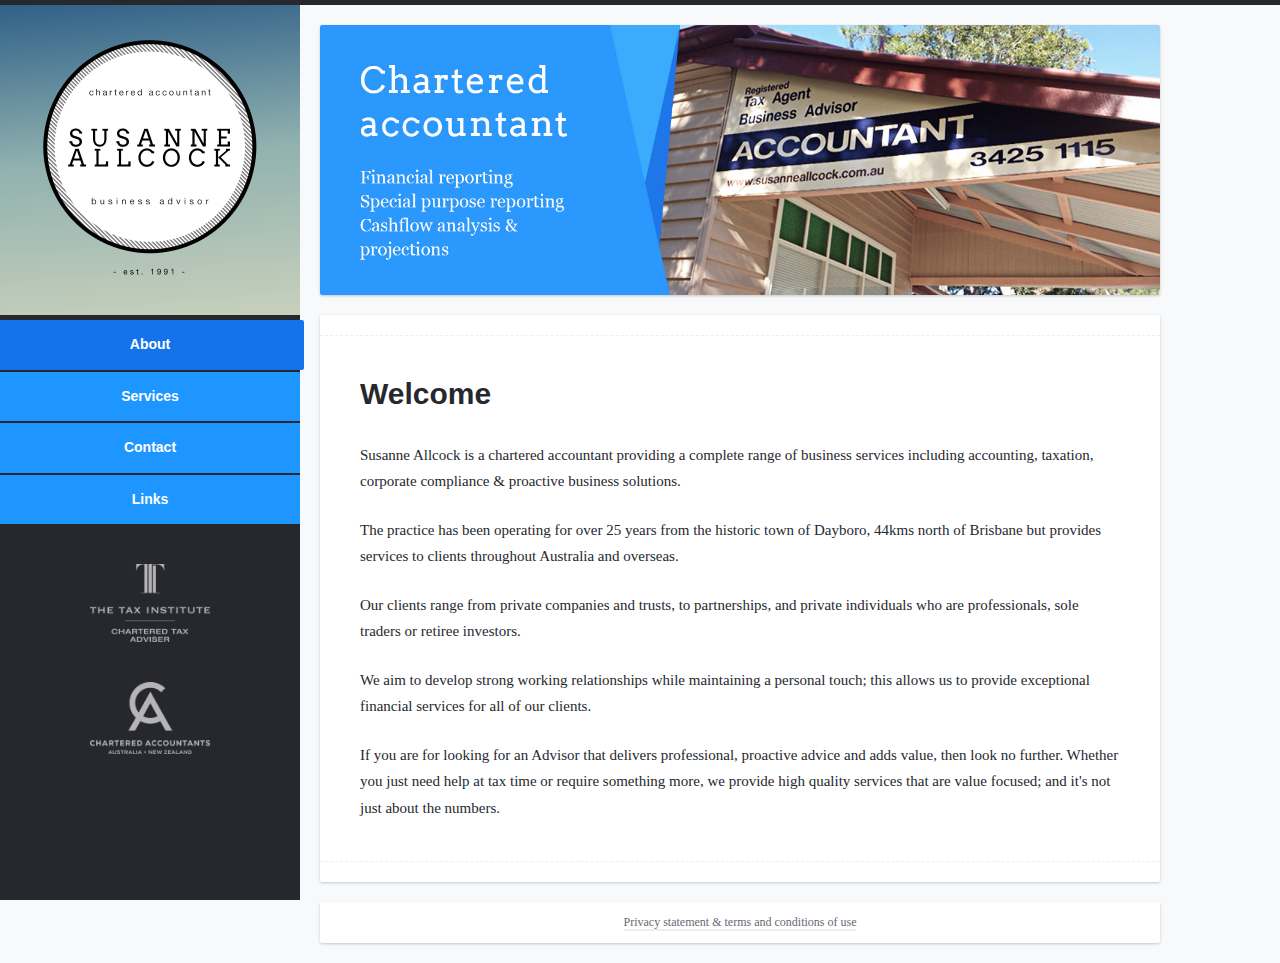
<file: index.html>
<!DOCTYPE html>
<html lang="en">
  <head>
    <title>Tax Accountant &amp; Business Advisor &#8729; Susanne Allcock</title>
    <meta name="description" content="Based in north Brisbane, we provide proactive solutions to specific taxation needs, and a wide range of accounting advisory services.">
    <meta name="robots" content="NOODP">
    <meta charset="utf-8">
    <meta name="viewport" content="initial-scale=1">
    <meta name="google-site-verification" content="6-Zbuvm5ungIDZTOPjb1LrYj6jVsC4QNqK3paglf-mA">
    <meta property="og:title" content="Tax Accountant &amp; Business Advisor">
    <meta property="og:site_name" content="Susannce Allcock">
    <meta property="og:description" content="Based in north Brisbane, we provide proactive solutions to specific taxation needs, and a wide range of accounting advisory services.">
    <meta property="og:type" content="website">
    <meta property="og:url" content="http://susanneallcock.com/">
    <link rel="stylesheet" href="/static/styles.css" async>
  </head>
  <body>
    <header class="page-menu"><a href="/" class="sa-logo"><img src="/img/sa-logo@2x.png" alt="Susanne Allcock - Chartered accountant, business advisor"></a>
      <nav><a href="/" class="white-text selected">About</a><a href="/services" class="white-text">Services</a><a href="/contact" class="white-text">Contact</a><a href="/links" class="white-text">Links</a>
      </nav>
      <div class="institute-logos"><img src="/img/tax-institute@2x.png" alt="The Tax Insititue Chartered Tax Advisor"><img src="/img/chartered-accountant@2x.png" alt="Chartered Accountants Australia + New Zealand"></div>
    </header>
    <div class="content-panels">
      <div class="slides"><img src="/img/slide-01@2x.jpg" alt=""></div>
      <div class="content-panel -panel">
        <div class="content-panel-header">
          <h1>Welcome</h1>
          <p>Susanne Allcock is a chartered accountant providing a complete range of business services including accounting, taxation, corporate compliance & proactive business solutions.</p>
          <p>The practice has been operating for over 25 years from the historic town of Dayboro, 44kms north of Brisbane but provides services to clients throughout Australia and overseas.</p>
          <p>Our clients range from private companies and trusts, to partnerships, and private individuals who are professionals, sole traders or retiree investors.</p>
          <p>We aim to develop strong working relationships while maintaining a personal touch; this allows us to provide exceptional financial services for all of our clients.</p>
          <p>If you are for looking for an Advisor that delivers professional, proactive advice and adds value, then look no further. Whether you just need help at tax time or require something more, we provide high quality services that are value focused; and it's not just about the numbers.</p>
        </div>
        <figure></figure>
      </div>
      <footer class="page-footer">
        <p><a href="/privacy-terms" class="grey-dark-text">Privacy statement &amp; terms and conditions of use</a></p>
      </footer>
    </div>
  </body>
</html>
</file>
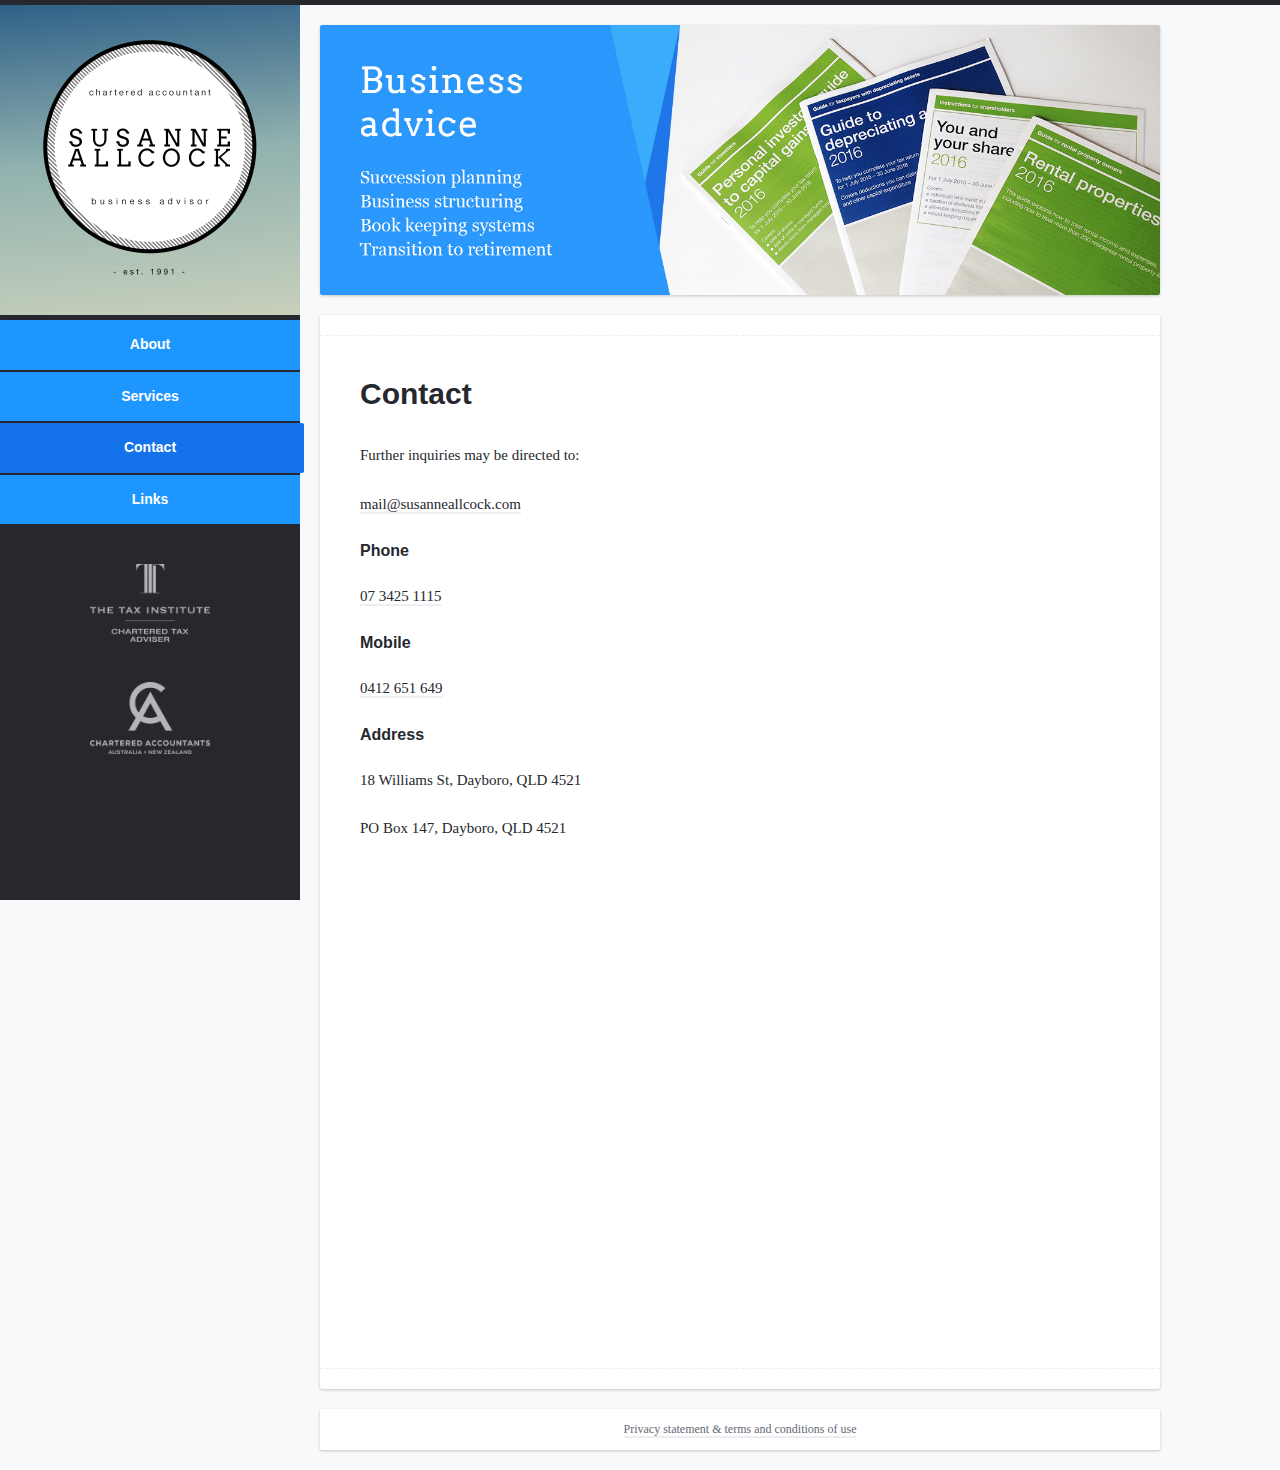
<file: contact/index.html>
<!DOCTYPE html>
<html lang="en">
  <head>
    <title>Contact &#8729; Susanne Allcock</title>
    <meta name="description" content="Based in north Brisbane, we provide proactive solutions to specific taxation needs, and a wide range of accounting advisory services.">
    <meta name="robots" content="NOODP">
    <meta charset="utf-8">
    <meta name="viewport" content="initial-scale=1">
    <meta name="google-site-verification" content="6-Zbuvm5ungIDZTOPjb1LrYj6jVsC4QNqK3paglf-mA">
    <meta property="og:title" content="Contact">
    <meta property="og:site_name" content="Susannce Allcock">
    <meta property="og:description" content="Based in north Brisbane, we provide proactive solutions to specific taxation needs, and a wide range of accounting advisory services.">
    <meta property="og:type" content="website">
    <meta property="og:url" content="http://susanneallcock.com/contact">
    <link rel="stylesheet" href="/static/styles.css" async>
  </head>
  <body>
    <header class="page-menu"><a href="/" class="sa-logo"><img src="/img/sa-logo@2x.png" alt="Susanne Allcock - Chartered accountant, business advisor"></a>
      <nav><a href="/" class="white-text">About</a><a href="/services" class="white-text">Services</a><a href="/contact" class="white-text selected">Contact</a><a href="/links" class="white-text">Links</a>
      </nav>
      <div class="institute-logos"><img src="/img/tax-institute@2x.png" alt="The Tax Insititue Chartered Tax Advisor"><img src="/img/chartered-accountant@2x.png" alt="Chartered Accountants Australia + New Zealand"></div>
    </header>
    <div class="content-panels">
      <div class="slides"><img src="/img/slide-03@2x.jpg" alt=""></div>
      <div class="content-panel undefined-panel">
        <div class="content-panel-header">
          <h1>Contact</h1>
          <p>Further inquiries may be directed to:</p>
          <p> <a href="mailto:mail@susanneallcock.com">mail@susanneallcock.com</a></p>
          <h4>Phone</h4>
          <p> <a href="tel:0734251115">07 3425 1115</a></p>
          <h4>Mobile</h4>
          <p> <a href="tel:+61412651649">0412 651 649</a></p>
          <h4>Address</h4>
          <p>18 Williams St, Dayboro, QLD 4521</p>
          <p>PO Box 147, Dayboro, QLD 4521</p>
          <iframe src="https://www.google.com/maps/embed?pb=!1m18!1m12!1m3!1d3548.720331894057!2d152.82170181518742!3d-27.196525383006264!2m3!1f0!2f0!3f0!3m2!1i1024!2i768!4f13.1!3m3!1m2!1s0x6b940787065342d5%3A0x3c17721f9b9f790d!2sSusanne+Allcock!5e0!3m2!1sen!2sau!4v1468323723834" width="100%" height="450" frameborder="0" style="border:0" allowfullscreen></iframe>
        </div>
        <figure></figure>
      </div>
      <footer class="page-footer">
        <p><a href="/privacy-terms" class="grey-dark-text">Privacy statement &amp; terms and conditions of use</a></p>
      </footer>
    </div>
  </body>
</html>
</file>
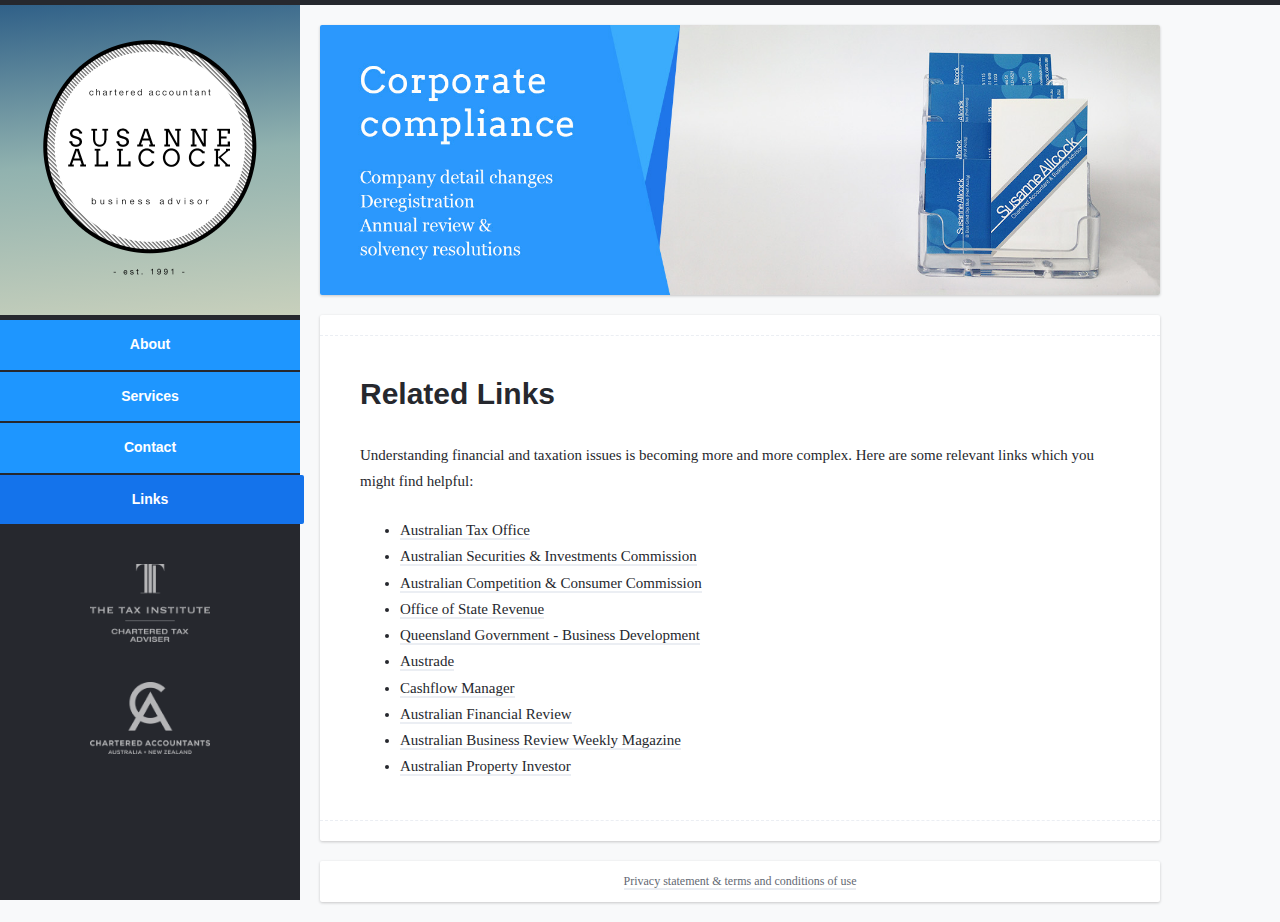
<file: links/index.html>
<!DOCTYPE html>
<html lang="en">
  <head>
    <title>Links &#8729; Susanne Allcock</title>
    <meta name="description" content="Based in north Brisbane, we provide proactive solutions to specific taxation needs, and a wide range of accounting advisory services.">
    <meta name="robots" content="NOODP">
    <meta charset="utf-8">
    <meta name="viewport" content="initial-scale=1">
    <meta name="google-site-verification" content="6-Zbuvm5ungIDZTOPjb1LrYj6jVsC4QNqK3paglf-mA">
    <meta property="og:title" content="Links">
    <meta property="og:site_name" content="Susannce Allcock">
    <meta property="og:description" content="Based in north Brisbane, we provide proactive solutions to specific taxation needs, and a wide range of accounting advisory services.">
    <meta property="og:type" content="website">
    <meta property="og:url" content="http://susanneallcock.com/links">
    <link rel="stylesheet" href="/static/styles.css" async>
  </head>
  <body>
    <header class="page-menu"><a href="/" class="sa-logo"><img src="/img/sa-logo@2x.png" alt="Susanne Allcock - Chartered accountant, business advisor"></a>
      <nav><a href="/" class="white-text">About</a><a href="/services" class="white-text">Services</a><a href="/contact" class="white-text">Contact</a><a href="/links" class="white-text selected">Links</a>
      </nav>
      <div class="institute-logos"><img src="/img/tax-institute@2x.png" alt="The Tax Insititue Chartered Tax Advisor"><img src="/img/chartered-accountant@2x.png" alt="Chartered Accountants Australia + New Zealand"></div>
    </header>
    <div class="content-panels">
      <div class="slides"><img src="/img/slide-04@2x.jpg" alt=""></div>
      <div class="content-panel undefined-panel">
        <div class="content-panel-header">
          <h1>Related Links</h1>
          <p>Understanding financial and taxation issues is becoming more and more complex. Here are some relevant links which you might find helpful:</p>
          <ul>
            <li><a href="http://www.ato.gov.au/" target="blank">Australian Tax Office</a></li>
            <li><a href="http://www.asic.gov.au/asic/asic.nsf" target="blank">Australian Securities &amp; Investments Commission</a></li>
            <li><a href="http://www.accc.gov.au/" target="blank">Australian Competition &amp; Consumer Commission</a></li>
            <li><a href="http://www.osr.qld.gov.au/" target="blank">Office of State Revenue</a></li>
            <li><a href="http://www.business.qld.gov.au/" target="blank">Queensland Government - Business Development</a></li>
            <li><a href="http://www.austrade.gov.au/" target="blank">Austrade</a></li>
            <li><a href="http://www.cashflow-manager.com.au/" target="blank">Cashflow Manager</a></li>
            <li><a href="http://www.afr.com/" target="blank">Australian Financial Review</a></li>
            <li><a href="http://www.brw.com.au/" target="blank">Australian Business Review Weekly Magazine</a></li>
            <li><a href="http://www.apimagazine.com.au/" target="blank">Australian Property Investor</a></li>
          </ul>
        </div>
        <figure></figure>
      </div>
      <footer class="page-footer">
        <p><a href="/privacy-terms" class="grey-dark-text">Privacy statement &amp; terms and conditions of use</a></p>
      </footer>
    </div>
  </body>
</html>
</file>
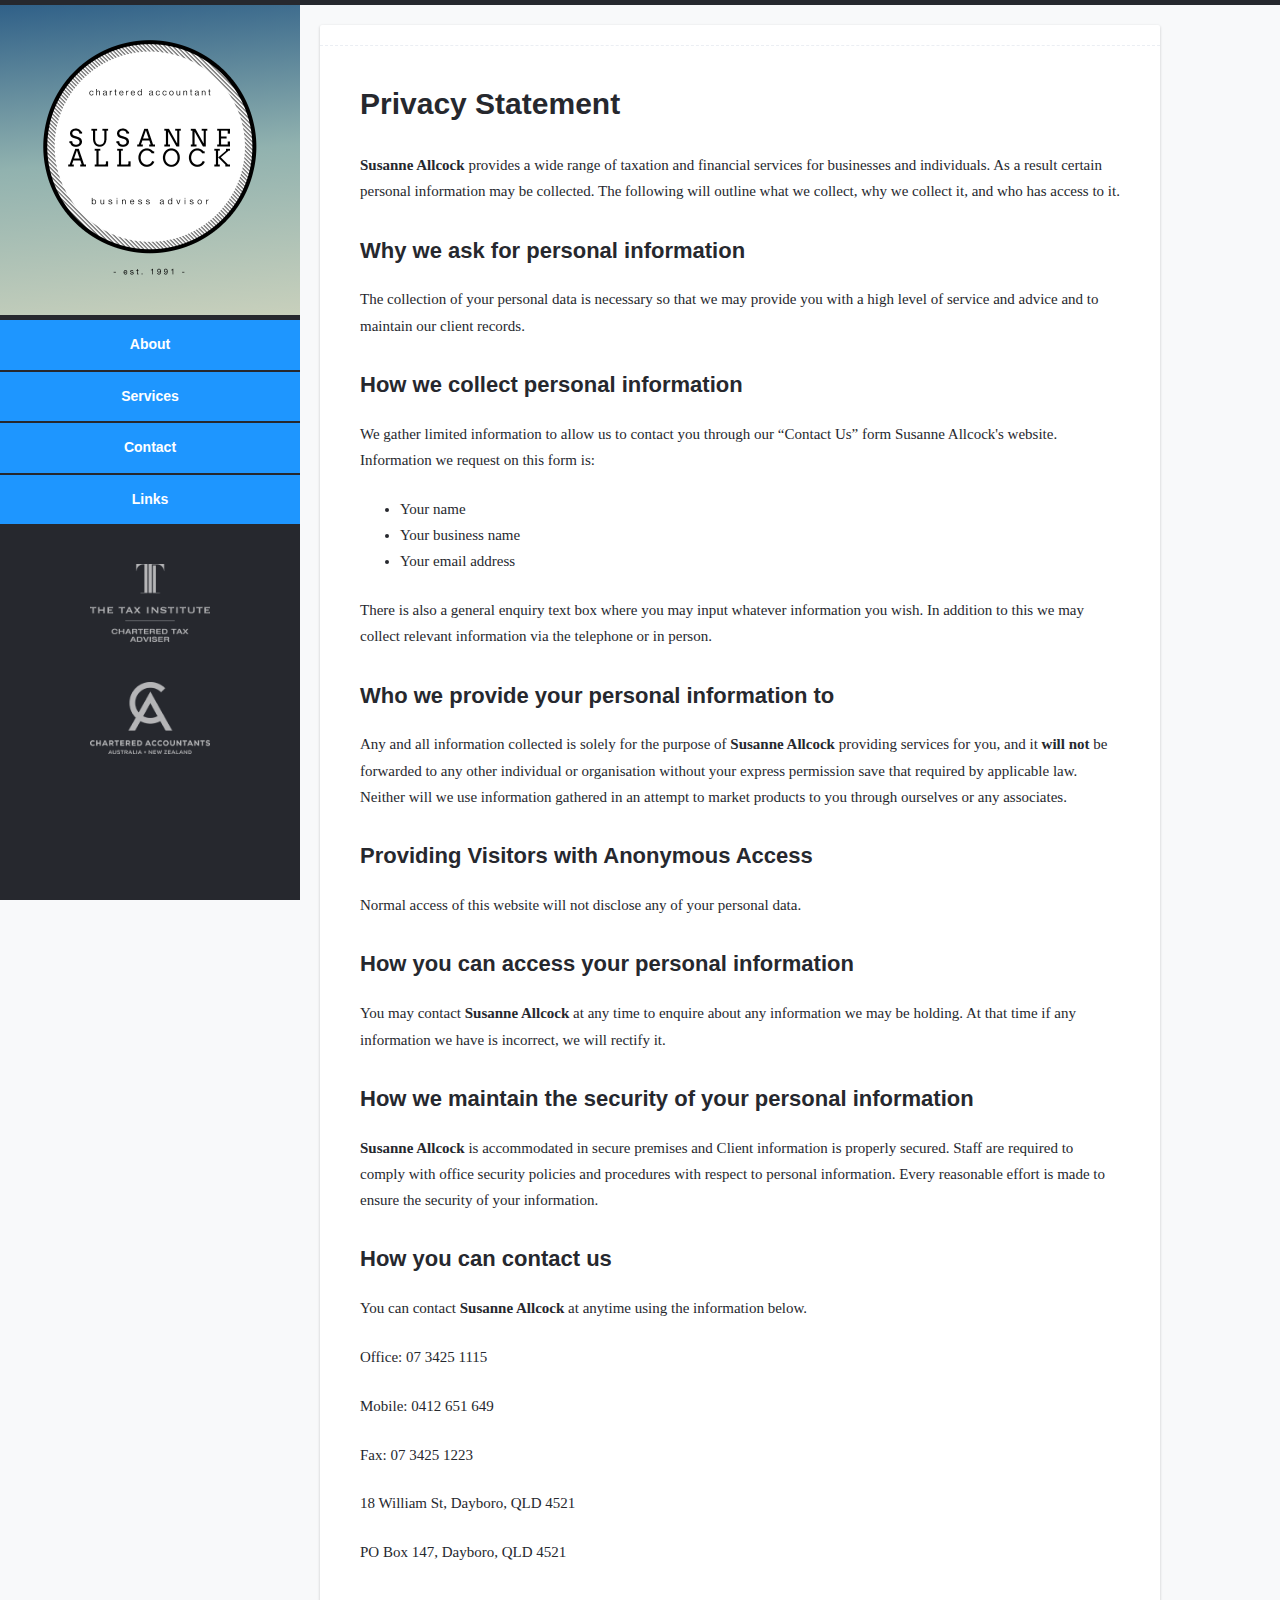
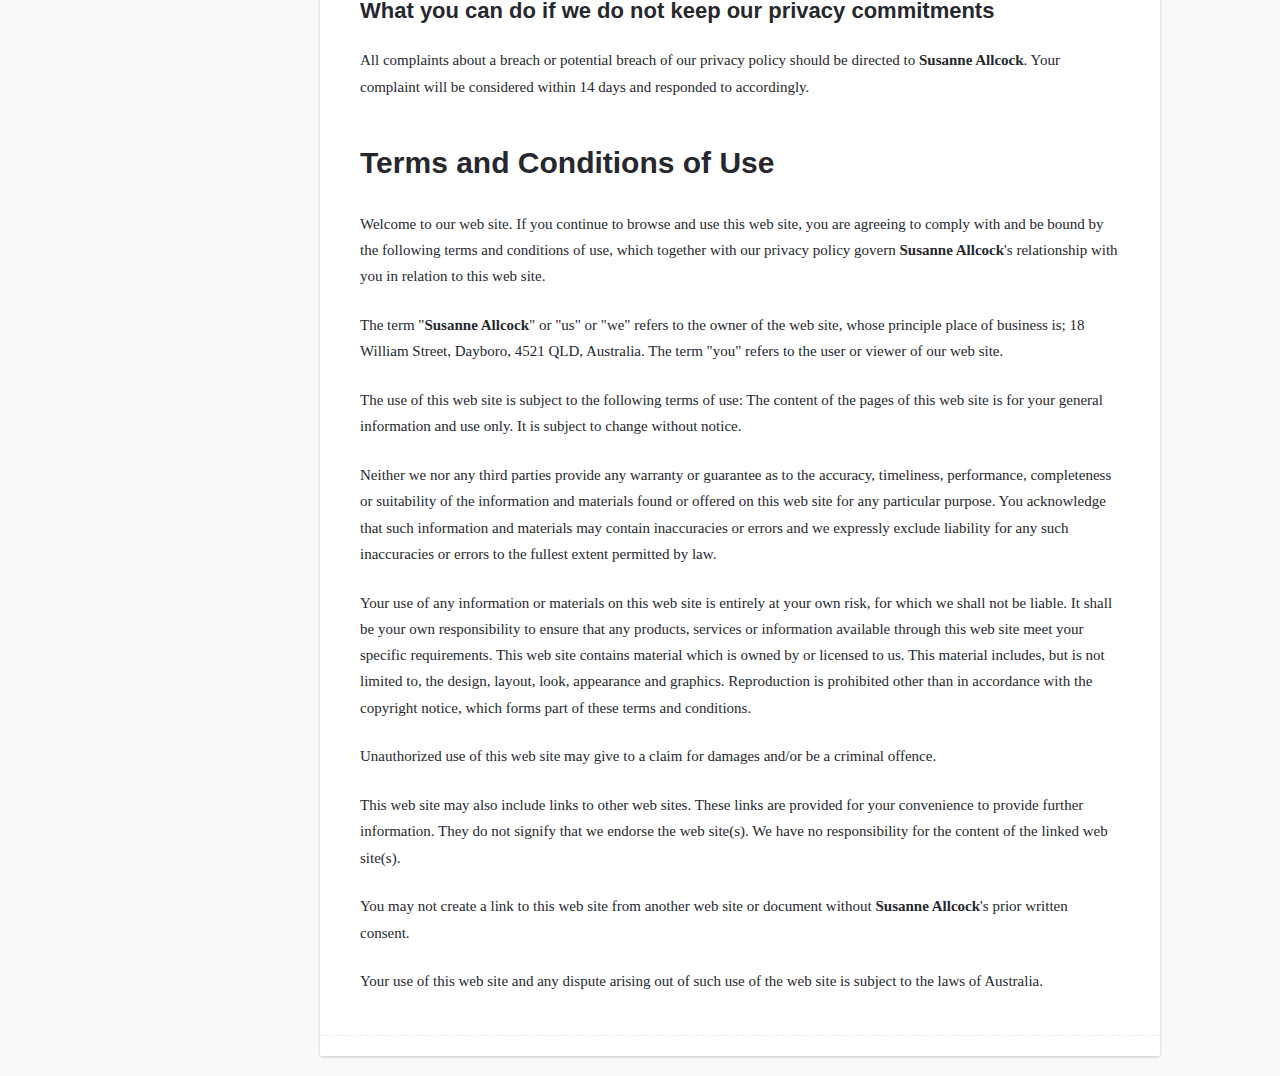
<file: privacy-terms/index.html>
<!DOCTYPE html>
<html lang="en">
  <head>
    <title>Privacy &amp; terms and conditions of use &#8729; Susanne Allcock</title>
    <meta name="description" content="Based in north Brisbane, we provide proactive solutions to specific taxation needs, and a wide range of accounting advisory services.">
    <meta name="robots" content="NOODP">
    <meta charset="utf-8">
    <meta name="viewport" content="initial-scale=1">
    <meta name="google-site-verification" content="6-Zbuvm5ungIDZTOPjb1LrYj6jVsC4QNqK3paglf-mA">
    <meta property="og:title" content="Privacy &amp; terms and conditions of use">
    <meta property="og:site_name" content="Susannce Allcock">
    <meta property="og:description" content="Based in north Brisbane, we provide proactive solutions to specific taxation needs, and a wide range of accounting advisory services.">
    <meta property="og:type" content="website">
    <meta property="og:url" content="http://susanneallcock.com/privacy-terms">
    <link rel="stylesheet" href="/static/styles.css" async>
  </head>
  <body>
    <header class="page-menu"><a href="/" class="sa-logo"><img src="/img/sa-logo@2x.png" alt="Susanne Allcock - Chartered accountant, business advisor"></a>
      <nav><a href="/" class="white-text">About</a><a href="/services" class="white-text">Services</a><a href="/contact" class="white-text">Contact</a><a href="/links" class="white-text">Links</a>
      </nav>
      <div class="institute-logos"><img src="/img/tax-institute@2x.png" alt="The Tax Insititue Chartered Tax Advisor"><img src="/img/chartered-accountant@2x.png" alt="Chartered Accountants Australia + New Zealand"></div>
    </header>
    <div class="content-panels">
      <div class="content-panel undefined-panel">
        <div class="content-panel-header">
          <h1>Privacy Statement</h1>
          <p><strong>Susanne Allcock </strong>provides a wide range of taxation and financial services for businesses and individuals. As a result certain personal information may be collected. The following will outline what we collect, why we collect it, and who has access to it.</p>
          <h2>Why we ask for personal information</h2>
          <p>The collection of your personal data is necessary so that we may provide you with a high level of service and advice and to maintain our client records.</p>
          <h2>How we collect personal information</h2>
          <p>We gather limited information to allow us to contact you through our “Contact Us” form Susanne Allcock's website. Information we request on this form is:</p>
          <ul>
            <li>Your name</li>
            <li>Your business name</li>
            <li>Your email address</li>
          </ul>
          <p>There is also a general enquiry text box where you may input whatever information you wish. In addition to this we may collect relevant information via the telephone or in person.</p>
          <h2>Who we provide your personal information to</h2>
          <p>Any and all information collected is solely for the purpose of <strong>Susanne Allcock </strong>providing services for you, and it <strong>will not </strong>be forwarded to any other individual or organisation without your express permission save that required by applicable law. Neither will we use information gathered in an attempt to market products to you through ourselves or any associates.</p>
          <h2>Providing Visitors with Anonymous Access</h2>
          <p>Normal access of this website will not disclose any of your personal data.</p>
          <h2>How you can access your personal information</h2>
          <p>You may contact <strong>Susanne Allcock </strong>at any time to enquire about any information we may be holding. At that time if any information we have is incorrect, we will rectify it.</p>
          <h2>How we maintain the security of your personal information</h2>
          <p><strong>Susanne Allcock </strong>is accommodated in secure premises and Client information is properly secured. Staff are required to comply with office security policies and procedures with respect to personal information. Every reasonable effort is made to ensure the security of your information.</p>
          <h2>How you can contact us</h2>
          <p>You can contact <strong>Susanne Allcock </strong>at anytime using the information below.</p>
          <p>Office: 07 3425 1115</p>
          <p>Mobile: 0412 651 649</p>
          <p>Fax: 07 3425 1223</p>
          <p>18 William St, Dayboro, QLD 4521</p>
          <p>PO Box 147, Dayboro, QLD 4521</p>
          <h2>What you can do if we do not keep our privacy commitments</h2>
          <p>All complaints about a breach or potential breach of our privacy policy should be directed to <strong>Susanne Allcock</strong>. Your complaint will be considered within 14 days and responded to accordingly.</p>
          <h1>Terms and Conditions of Use</h1>
          <p>Welcome to our web site. If you continue to browse and use this web site, you are agreeing to comply with and be bound by the following terms and conditions of use, which together with our privacy policy govern <strong>Susanne Allcock</strong>'s relationship with you in relation to this web site.</p>
          <p>The term "<strong>Susanne Allcock</strong>" or "us" or "we" refers to the owner of the web site, whose principle place of business is; 18 William Street, Dayboro, 4521 QLD, Australia. The term "you" refers to the user or viewer of our web site.</p>
          <p>The use of this web site is subject to the following terms of use: The content of the pages of this web site is for your general information and use only. It is subject to change without notice.</p>
          <p>Neither we nor any third parties provide any warranty or guarantee as to the accuracy, timeliness, performance, completeness or suitability of the information and materials found or offered on this web site for any particular purpose. You acknowledge that such information and materials may contain inaccuracies or errors and we expressly exclude liability for any such inaccuracies or errors to the fullest extent permitted by law.</p>
          <p>Your use of any information or materials on this web site is entirely at your own risk, for which we shall not be liable. It shall be your own responsibility to ensure that any products, services or information available through this web site meet your specific requirements. This web site contains material which is owned by or licensed to us. This material includes, but is not limited to, the design, layout, look, appearance and graphics. Reproduction is prohibited other than in accordance with the copyright notice, which forms part of these terms and conditions.</p>
          <p>Unauthorized use of this web site may give to a claim for damages and/or be a criminal offence.</p>
          <p>This web site may also include links to other web sites. These links are provided for your convenience to provide further information. They do not signify that we endorse the web site(s). We have no responsibility for the content of the linked web site(s).</p>
          <p>You may not create a link to this web site from another web site or document without <strong>Susanne Allcock</strong>'s prior written consent.</p>
          <p>Your use of this web site and any dispute arising out of such use of the web site is subject to the laws of Australia.</p>
        </div>
        <figure></figure>
      </div>
    </div>
  </body>
</html>
</file>
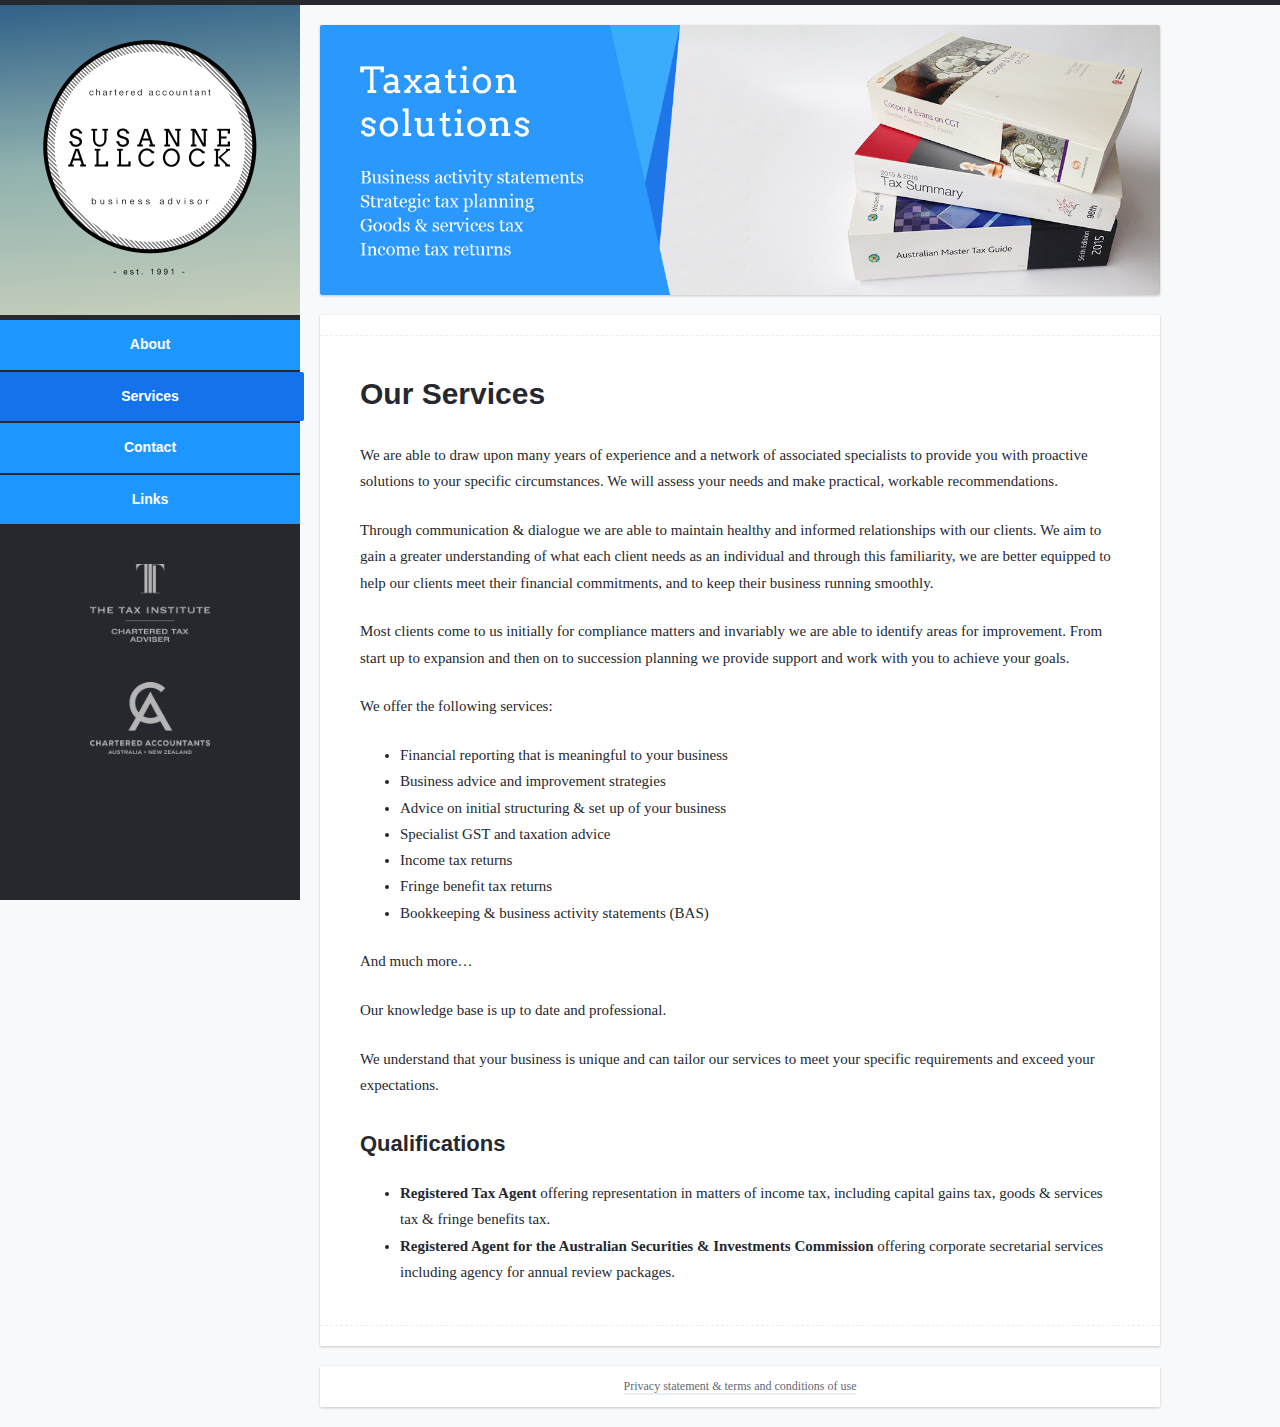
<file: services/index.html>
<!DOCTYPE html>
<html lang="en">
  <head>
    <title>Services &#8729; Susanne Allcock</title>
    <meta name="description" content="Based in north Brisbane, we provide proactive solutions to specific taxation needs, and a wide range of accounting advisory services.">
    <meta name="robots" content="NOODP">
    <meta charset="utf-8">
    <meta name="viewport" content="initial-scale=1">
    <meta name="google-site-verification" content="6-Zbuvm5ungIDZTOPjb1LrYj6jVsC4QNqK3paglf-mA">
    <meta property="og:title" content="Services">
    <meta property="og:site_name" content="Susannce Allcock">
    <meta property="og:description" content="Based in north Brisbane, we provide proactive solutions to specific taxation needs, and a wide range of accounting advisory services.">
    <meta property="og:type" content="website">
    <meta property="og:url" content="http://susanneallcock.com/services">
    <link rel="stylesheet" href="/static/styles.css" async>
  </head>
  <body>
    <header class="page-menu"><a href="/" class="sa-logo"><img src="/img/sa-logo@2x.png" alt="Susanne Allcock - Chartered accountant, business advisor"></a>
      <nav><a href="/" class="white-text">About</a><a href="/services" class="white-text selected">Services</a><a href="/contact" class="white-text">Contact</a><a href="/links" class="white-text">Links</a>
      </nav>
      <div class="institute-logos"><img src="/img/tax-institute@2x.png" alt="The Tax Insititue Chartered Tax Advisor"><img src="/img/chartered-accountant@2x.png" alt="Chartered Accountants Australia + New Zealand"></div>
    </header>
    <div class="content-panels">
      <div class="slides"><img src="/img/slide-02@2x.jpg" alt=""></div>
      <div class="content-panel undefined-panel">
        <div class="content-panel-header">
          <h1>Our Services</h1>
          <p>We are able to draw upon many years of experience and a network of associated specialists to provide you with proactive solutions to your specific circumstances. We will assess your needs and make practical, workable recommendations.</p>
          <p>Through communication & dialogue we are able to maintain healthy and informed relationships with our clients. We aim to gain a greater understanding of what each client needs as an individual and through this familiarity, we are better equipped to help our clients meet their financial commitments, and to keep their business running smoothly.</p>
          <p>Most clients come to us initially for compliance matters and invariably we are able to identify areas for improvement. From start up to expansion and then on to succession planning we provide support and work with you to achieve your goals.</p>
          <p>We offer the following services:</p>
          <ul>
            <li>Financial reporting that is meaningful to your business</li>
            <li>Business advice and improvement strategies</li>
            <li>Advice on initial structuring & set up of your business</li>
            <li>Specialist GST and taxation advice</li>
            <li>Income tax returns</li>
            <li>Fringe benefit tax returns</li>
            <li>Bookkeeping & business activity statements (BAS)</li>
          </ul>
          <p>And much more…</p>
          <p>Our knowledge base is up to date and professional.</p>
          <p>We understand that your business is unique and can tailor our services to meet your specific requirements and exceed your expectations.</p>
          <h2>Qualifications</h2>
          <ul>
            <li> <strong>Registered Tax Agent </strong>offering representation in matters of income tax, including capital gains tax, goods & services tax & fringe benefits tax.</li>
            <li><strong>Registered Agent for the Australian Securities & Investments Commission </strong>offering corporate secretarial services including agency for annual review packages.</li>
          </ul>
        </div>
        <figure></figure>
      </div>
      <footer class="page-footer">
        <p><a href="/privacy-terms" class="grey-dark-text">Privacy statement &amp; terms and conditions of use</a></p>
      </footer>
    </div>
  </body>
</html>
</file>
<file: static/styles.css>
/*! normalize.css v3.0.2 | MIT License | git.io/normalize */
/**
 * 1. Set default font family to sans-serif.
 * 2. Prevent iOS text size adjust after orientation change, without disabling
 *    user zoom.
 */
html {
  font-family: sans-serif;
  /* 1 */
  -ms-text-size-adjust: 100%;
  /* 2 */
  -webkit-text-size-adjust: 100%;
  /* 2 */
}

/**
 * Remove default margin.
 */
body {
  margin: 0;
}

/* HTML5 display definitions
   ========================================================================== */
/**
 * Correct `block` display not defined for any HTML5 element in IE 8/9.
 * Correct `block` display not defined for `details` or `summary` in IE 10/11
 * and Firefox.
 * Correct `block` display not defined for `main` in IE 11.
 */
article,
aside,
details,
figcaption,
figure,
footer,
header,
hgroup,
main,
menu,
nav,
section,
summary {
  display: block;
}

/**
 * 1. Correct `inline-block` display not defined in IE 8/9.
 * 2. Normalize vertical alignment of `progress` in Chrome, Firefox, and Opera.
 */
audio,
canvas,
progress,
video {
  display: inline-block;
  /* 1 */
  vertical-align: baseline;
  /* 2 */
}

/**
 * Prevent modern browsers from displaying `audio` without controls.
 * Remove excess height in iOS 5 devices.
 */
audio:not([controls]) {
  display: none;
  height: 0;
}

/**
 * Address `[hidden]` styling not present in IE 8/9/10.
 * Hide the `template` element in IE 8/9/11, Safari, and Firefox < 22.
 */
[hidden],
template {
  display: none;
}

/* Links
   ========================================================================== */
/**
 * Remove the gray background color from active links in IE 10.
 */
a {
  background-color: transparent;
}

/**
 * Improve readability when focused and also mouse hovered in all browsers.
 */
a:active,
a:hover {
  outline: 0;
}

/* Text-level semantics
   ========================================================================== */
/**
 * Address styling not present in IE 8/9/10/11, Safari, and Chrome.
 */
abbr[title] {
  border-bottom: 1px dotted;
}

/**
 * Address style set to `bolder` in Firefox 4+, Safari, and Chrome.
 */
b,
strong {
  font-weight: bold;
}

/**
 * Address styling not present in Safari and Chrome.
 */
dfn {
  font-style: italic;
}

/**
 * Address variable `h1` font-size and margin within `section` and `article`
 * contexts in Firefox 4+, Safari, and Chrome.
 */
h1 {
  font-size: 2em;
  margin: 0.67em 0;
}

/**
 * Address styling not present in IE 8/9.
 */
mark {
  background: #ff0;
  color: #000;
}

/**
 * Address inconsistent and variable font size in all browsers.
 */
small {
  font-size: 80%;
}

/**
 * Prevent `sub` and `sup` affecting `line-height` in all browsers.
 */
sub,
sup {
  font-size: 75%;
  line-height: 0;
  position: relative;
  vertical-align: baseline;
}

sup {
  top: -0.5em;
}

sub {
  bottom: -0.25em;
}

/* Embedded content
   ========================================================================== */
/**
 * Remove border when inside `a` element in IE 8/9/10.
 */
img {
  border: 0;
}

/**
 * Correct overflow not hidden in IE 9/10/11.
 */
svg:not(:root) {
  overflow: hidden;
}

/* Grouping content
   ========================================================================== */
/**
 * Address margin not present in IE 8/9 and Safari.
 */
figure {
  margin: 1em 40px;
}

/**
 * Address differences between Firefox and other browsers.
 */
hr {
  box-sizing: content-box;
  height: 0;
}

/**
 * Contain overflow in all browsers.
 */
pre {
  overflow: auto;
}

/**
 * Address odd `em`-unit font size rendering in all browsers.
 */
code,
kbd,
pre,
samp {
  font-family: monospace, monospace;
  font-size: 1em;
}

/* Forms
   ========================================================================== */
/**
 * Known limitation: by default, Chrome and Safari on OS X allow very limited
 * styling of `select`, unless a `border` property is set.
 */
/**
 * 1. Correct color not being inherited.
 *    Known issue: affects color of disabled elements.
 * 2. Correct font properties not being inherited.
 * 3. Address margins set differently in Firefox 4+, Safari, and Chrome.
 */
button,
input,
optgroup,
select,
textarea {
  color: inherit;
  /* 1 */
  font: inherit;
  /* 2 */
  margin: 0;
  /* 3 */
}

/**
 * Address `overflow` set to `hidden` in IE 8/9/10/11.
 */
button {
  overflow: visible;
}

/**
 * Address inconsistent `text-transform` inheritance for `button` and `select`.
 * All other form control elements do not inherit `text-transform` values.
 * Correct `button` style inheritance in Firefox, IE 8/9/10/11, and Opera.
 * Correct `select` style inheritance in Firefox.
 */
button,
select {
  text-transform: none;
}

/**
 * 1. Avoid the WebKit bug in Android 4.0.* where (2) destroys native `audio`
 *    and `video` controls.
 * 2. Correct inability to style clickable `input` types in iOS.
 * 3. Improve usability and consistency of cursor style between image-type
 *    `input` and others.
 */
button,
html input[type="button"],
input[type="reset"],
input[type="submit"] {
  -webkit-appearance: button;
  /* 2 */
  cursor: pointer;
  /* 3 */
}

/**
 * Re-set default cursor for disabled elements.
 */
button[disabled],
html input[disabled] {
  cursor: default;
}

/**
 * Remove inner padding and border in Firefox 4+.
 */
button::-moz-focus-inner,
input::-moz-focus-inner {
  border: 0;
  padding: 0;
}

/**
 * Address Firefox 4+ setting `line-height` on `input` using `!important` in
 * the UA stylesheet.
 */
input {
  line-height: normal;
}

/**
 * It's recommended that you don't attempt to style these elements.
 * Firefox's implementation doesn't respect box-sizing, padding, or width.
 *
 * 1. Address box sizing set to `content-box` in IE 8/9/10.
 * 2. Remove excess padding in IE 8/9/10.
 */
input[type="checkbox"],
input[type="radio"] {
  box-sizing: border-box;
  /* 1 */
  padding: 0;
  /* 2 */
}

/**
 * Fix the cursor style for Chrome's increment/decrement buttons. For certain
 * `font-size` values of the `input`, it causes the cursor style of the
 * decrement button to change from `default` to `text`.
 */
input[type="number"]::-webkit-inner-spin-button,
input[type="number"]::-webkit-outer-spin-button {
  height: auto;
}

/**
 * 1. Address `appearance` set to `searchfield` in Safari and Chrome.
 * 2. Address `box-sizing` set to `border-box` in Safari and Chrome
 *    (include `-moz` to future-proof).
 */
input[type="search"] {
  -webkit-appearance: textfield;
  /* 1 */
  /* 2 */
  box-sizing: content-box;
}

/**
 * Remove inner padding and search cancel button in Safari and Chrome on OS X.
 * Safari (but not Chrome) clips the cancel button when the search input has
 * padding (and `textfield` appearance).
 */
input[type="search"]::-webkit-search-cancel-button,
input[type="search"]::-webkit-search-decoration {
  -webkit-appearance: none;
}

/**
 * Define consistent border, margin, and padding.
 */
fieldset {
  border: 1px solid #c0c0c0;
  margin: 0 2px;
  padding: 0.35em 0.625em 0.75em;
}

/**
 * 1. Correct `color` not being inherited in IE 8/9/10/11.
 * 2. Remove padding so people aren't caught out if they zero out fieldsets.
 */
legend {
  border: 0;
  /* 1 */
  padding: 0;
  /* 2 */
}

/**
 * Remove default vertical scrollbar in IE 8/9/10/11.
 */
textarea {
  overflow: auto;
}

/**
 * Don't inherit the `font-weight` (applied by a rule above).
 * NOTE: the default cannot safely be changed in Chrome and Safari on OS X.
 */
optgroup {
  font-weight: bold;
}

/* Tables
   ========================================================================== */
/**
 * Remove most spacing between table cells.
 */
table {
  border-collapse: collapse;
  border-spacing: 0;
}

td,
th {
  padding: 0;
}

::-moz-selection {
  background-color: #1e96ff;
  text-shadow: none;
  color: white;
}

::selection {
  background-color: #1e96ff;
  text-shadow: none;
  color: white;
}

html {
  font-size: 62.5%;
}

body {
  width: 100vw;
  max-width: 100%;
  margin: 0;
  background-color: #f8f9fa;
  -webkit-font-smoothing: antialiased;
  -moz-osx-font-smoothing: grayscale;
  font-family: Georgia, serif;
  font-weight: 400;
  font-size: 1.6rem;
  line-height: 1.6em;
  color: #26282e;
  -webkit-tap-highlight-color: transparent;
}

body::after {
  content: '';
  position: fixed;
  z-index: 9;
  top: 0;
  right: 0;
  left: 0;
  height: 5px;
  background-color: #26282e;
}

h1,
h2,
h3,
h4,
h5,
h6 {
  margin: 1em 0;
  margin-top: 1.5em;
  font-family: sans-serif;
  font-weight: 700;
  line-height: 1.2em;
}

h1 {
  font-size: 3rem;
}

h2 {
  font-size: 2.2rem;
}

h3 {
  font-size: 1.8rem;
}

h4 {
  font-size: 1.6rem;
}

ul,
p {
  margin: 1.5em 0;
  font-family: Georgia, serif;
  font-size: 1.5rem;
  line-height: 1.75em;
}

a,
a:visited,
a:active,
a:focus {
  text-decoration: none;
  outline: none;
  transition: all 0.33s cubic-bezier(0.19, 1, 0.22, 1);
}

a {
  color: inherit;
}

h1 > a,
h2 > a,
h3 > a,
h4 > a,
p > a,
ol li > a,
ul li > a {
  border-bottom: 2px solid #ebeef3;
}

h1 > a:hover,
h2 > a:hover,
h3 > a:hover,
h4 > a:hover,
p > a:hover,
ol li > a:hover,
ul li > a:hover {
  border-bottom-color: #bec0cd;
}

img {
  display: block;
  width: 100%;
  height: auto;
}

.white-text {
  color: white;
}

.white-text a {
  border-bottom-color: rgba(255, 255, 255, 0.33);
}

.white-text a:hover {
  border-bottom-color: white;
}

.grey-text {
  color: #bec0cd;
}

.grey-dark-text {
  color: #646973;
}

.content-panels {
  -ms-box-sizing: border-box;
  -o-box-sizing: border-box;
  box-sizing: border-box;
  width: calc(100vw - 300px);
  max-width: 880px;
  padding: 20px;
  margin-top: 5px;
  margin-left: 300px;
  -webkit-animation: fade-and-slide 1s ease 1;
  animation: fade-and-slide 1s ease 1;
  -webkit-animation-fill-mode: both;
  animation-fill-mode: both;
}

.content-panel {
  -ms-box-sizing: border-box;
  -o-box-sizing: border-box;
  box-sizing: border-box;
  display: -webkit- flex;
  display: -ms-flexbox;
  display: -ms- flex;
  display: -webkit-flex;
  display: flex;
  overflow: hidden;
  margin-bottom: 40px;
  border-radius: 2px;
  background-color: white;
  font-size: 0;
  -ms-box-shadow: 0 1px 3px rgba(0, 0, 0, 0.2);
  -o-box-shadow: 0 1px 3px rgba(0, 0, 0, 0.2);
  box-shadow: 0 1px 3px rgba(0, 0, 0, 0.2);
}

.content-panel:last-of-type {
  margin-bottom: 0;
}

.content-panel .content-panel-header {
  -ms-box-sizing: border-box;
  -o-box-sizing: border-box;
  box-sizing: border-box;
  width: 100%;
  padding: 40px;
  margin: 20px 0;
  -ms-flex-shrink: 0;
  -o-flex-shrink: 0;
  -webkit-flex-shrink: 0;
      -ms-flex-negative: 0;
          flex-shrink: 0;
  border-top: 1px dashed #ebeef3;
  border-bottom: 1px dashed #ebeef3;
}

.content-panel .content-panel-header > *:first-child {
  margin-top: 0;
}

.content-panel .content-panel-header > *:last-child {
  margin-bottom: 0;
}

footer.page-footer {
  padding: 10px;
  margin-top: 20px;
  border-radius: 2px;
  background-color: white;
  text-align: center;
  -ms-box-shadow: 0 1px 3px rgba(0, 0, 0, 0.2);
  -o-box-shadow: 0 1px 3px rgba(0, 0, 0, 0.2);
  box-shadow: 0 1px 3px rgba(0, 0, 0, 0.2);
}

footer.page-footer p {
  margin: 0;
  font-size: 1.2rem;
}

header.page-menu {
  position: fixed;
  top: 0;
  bottom: 0;
  left: 0;
  overflow: visible;
  -ms-box-sizing: border-box;
  -o-box-sizing: border-box;
  box-sizing: border-box;
  width: 300px;
  background-color: #26282e;
  color: #26282e;
}

header.page-menu .sa-logo {
  -ms-box-sizing: border-box;
  -o-box-sizing: border-box;
  box-sizing: border-box;
  display: block;
  width: 100%;
  padding: 40px;
  background-image: linear-gradient(175deg, #2d5e87, #91b2af, #c8d0bc);
  background-color: #a5bcb9;
}

header.page-menu .sa-logo img {
  max-width: 214px;
  margin: 0 auto;
}

header.page-menu > nav {
  padding-top: 5px;
  -webkit-animation: fade-and-slide 1s ease 1;
  animation: fade-and-slide 1s ease 1;
  -webkit-animation-fill-mode: both;
  animation-fill-mode: both;
  -webkit-animation-delay: 0.33s;
  animation-delay: 0.33s;
}

header.page-menu > nav a {
  display: block;
  padding: 12px;
  margin-bottom: 2px;
  background-color: #1e96ff;
  font-family: sans-serif;
  font-weight: 700;
  font-size: 1.4rem;
  text-align: center;
}

header.page-menu > nav a:hover {
  background-color: #32aaff;
}

header.page-menu > nav a.selected {
  position: relative;
  background-color: #1473eb;
}

header.page-menu > nav a.selected::after {
  content: '';
  position: absolute;
  top: 0;
  right: -4px;
  width: 4px;
  height: 100%;
  border-radius: 0 2px 2px 0;
  background-color: #1473eb;
}

header.page-menu div.institute-logos img {
  width: 120px;
  margin: 40px auto;
  opacity: 0.66;
}

.slides {
  position: relative;
  overflow: hidden;
  width: 100%;
  height: 0;
  padding-top: 32.142857%;
  margin-bottom: 20px;
  border-radius: 2px;
  background-color: white;
  -ms-box-shadow: 0 1px 3px rgba(0, 0, 0, 0.2);
  -o-box-shadow: 0 1px 3px rgba(0, 0, 0, 0.2);
  box-shadow: 0 1px 3px rgba(0, 0, 0, 0.2);
}

.slides img {
  position: absolute;
  top: 0;
}

@media (max-height: 750px) and (min-width: 1024px), (max-height: 670px) {
  header.page-menu div.institute-logos {
    margin-top: 40px;
    text-align: center;
  }
  header.page-menu div.institute-logos img {
    display: inline-block;
    width: 90px;
    margin: 0;
  }
  header.page-menu div.institute-logos img:first-child {
    margin-right: 10px;
  }
}

@media (max-width: 1024px) {
  header.page-menu {
    width: 220px;
  }
  .content-panels {
    width: calc(100vw - 220px);
    padding-right: 20px;
    margin-left: 220px;
  }
}

@media (max-width: 700px) {
  body::after {
    display: none;
  }
  header.page-menu {
    position: relative;
    width: 100vw;
  }
  header.page-menu > nav {
    padding-top: 2px;
  }
  header.page-menu > nav a {
    display: inline-block;
    width: calc(50% - 1px);
    padding-right: 0;
    padding-left: 0;
  }
  header.page-menu > nav a:nth-of-type(odd) {
    margin-right: 2px;
  }
  header.page-menu > nav a::after {
    display: none;
  }
  header.page-menu div.institute-logos {
    padding-bottom: 40px;
    margin-top: 40px;
    text-align: center;
  }
  header.page-menu div.institute-logos img {
    display: inline-block;
    width: 120px;
    margin: 0;
  }
  header.page-menu div.institute-logos img:first-child {
    margin-right: 40px;
  }
  .slides {
    display: none;
  }
  .content-panels {
    width: 100%;
    max-width: none;
    padding: 0;
    margin-top: 0;
    margin-left: 0;
    -webkit-animation-delay: 0.33s;
    animation-delay: 0.33s;
  }
  .content-panel {
    -webkit-flex-direction: column;
    -moz-flex-direction: column;
    -ms-flex-direction: column;
    -o-flex-direction: column;
    flex-direction: column;
    min-height: 0;
    margin-bottom: 0;
    border-radius: 0;
    -ms-box-shadow: none;
    -o-box-shadow: none;
    box-shadow: none;
  }
  .content-panel .content-panel-header {
    width: 100%;
    padding-right: 20px;
    padding-left: 20px;
  }
  footer.page-footer {
    padding-top: 0;
    padding-bottom: 20px;
    margin-top: 0;
    border-radius: 0;
    -ms-box-shadow: none;
    -o-box-shadow: none;
    box-shadow: none;
  }
}
</file>
